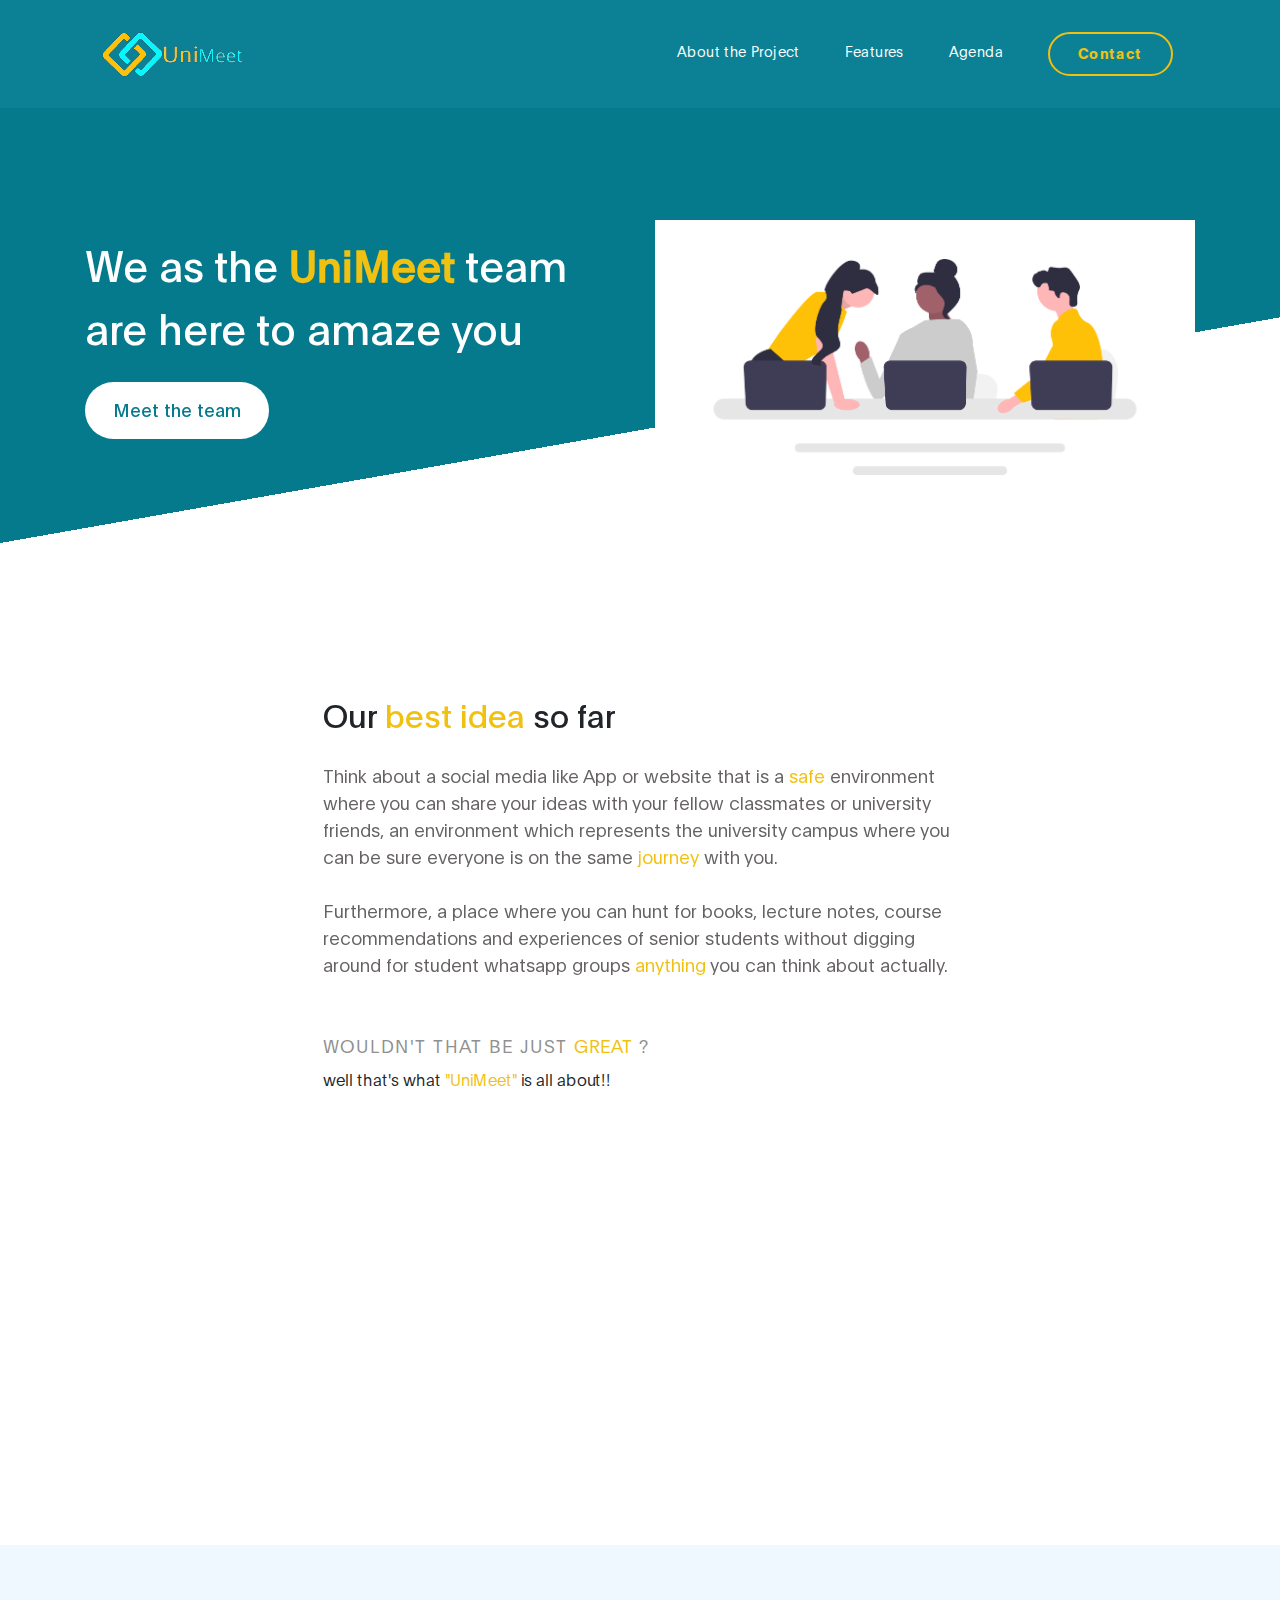
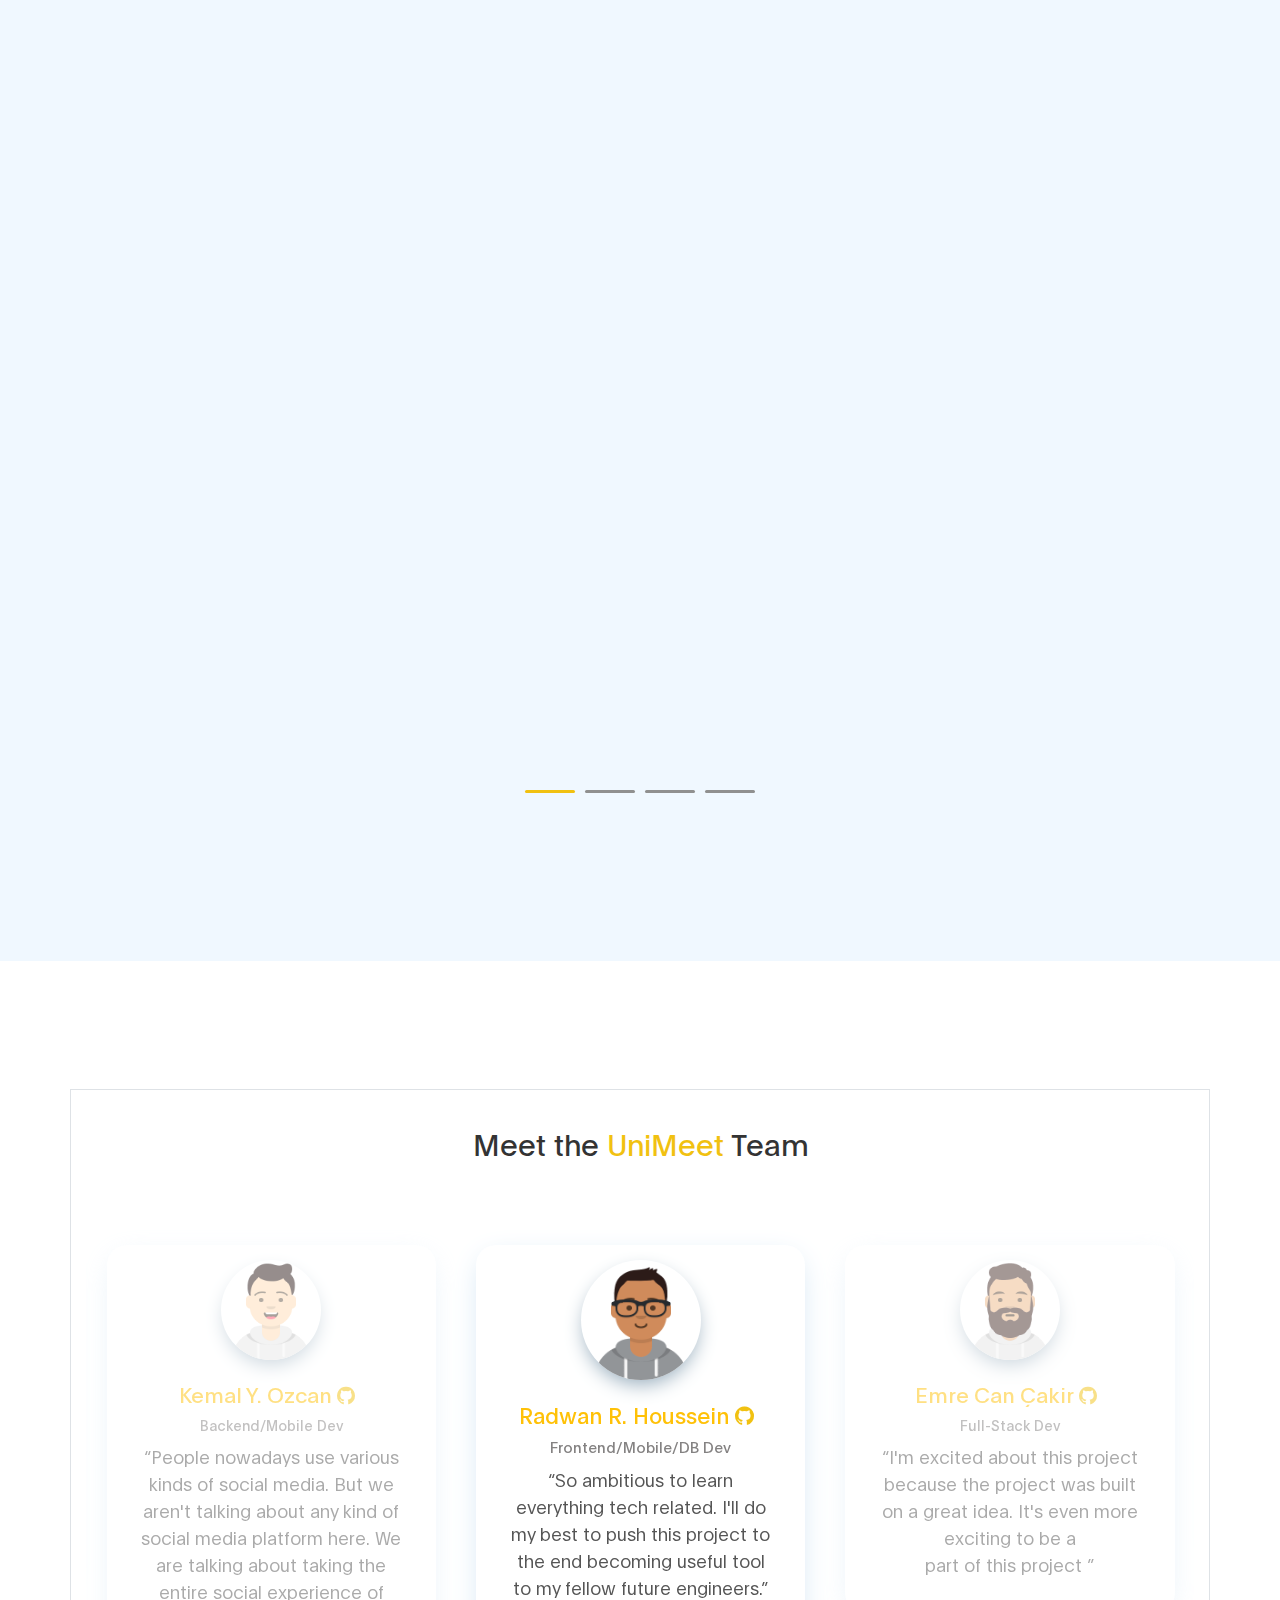
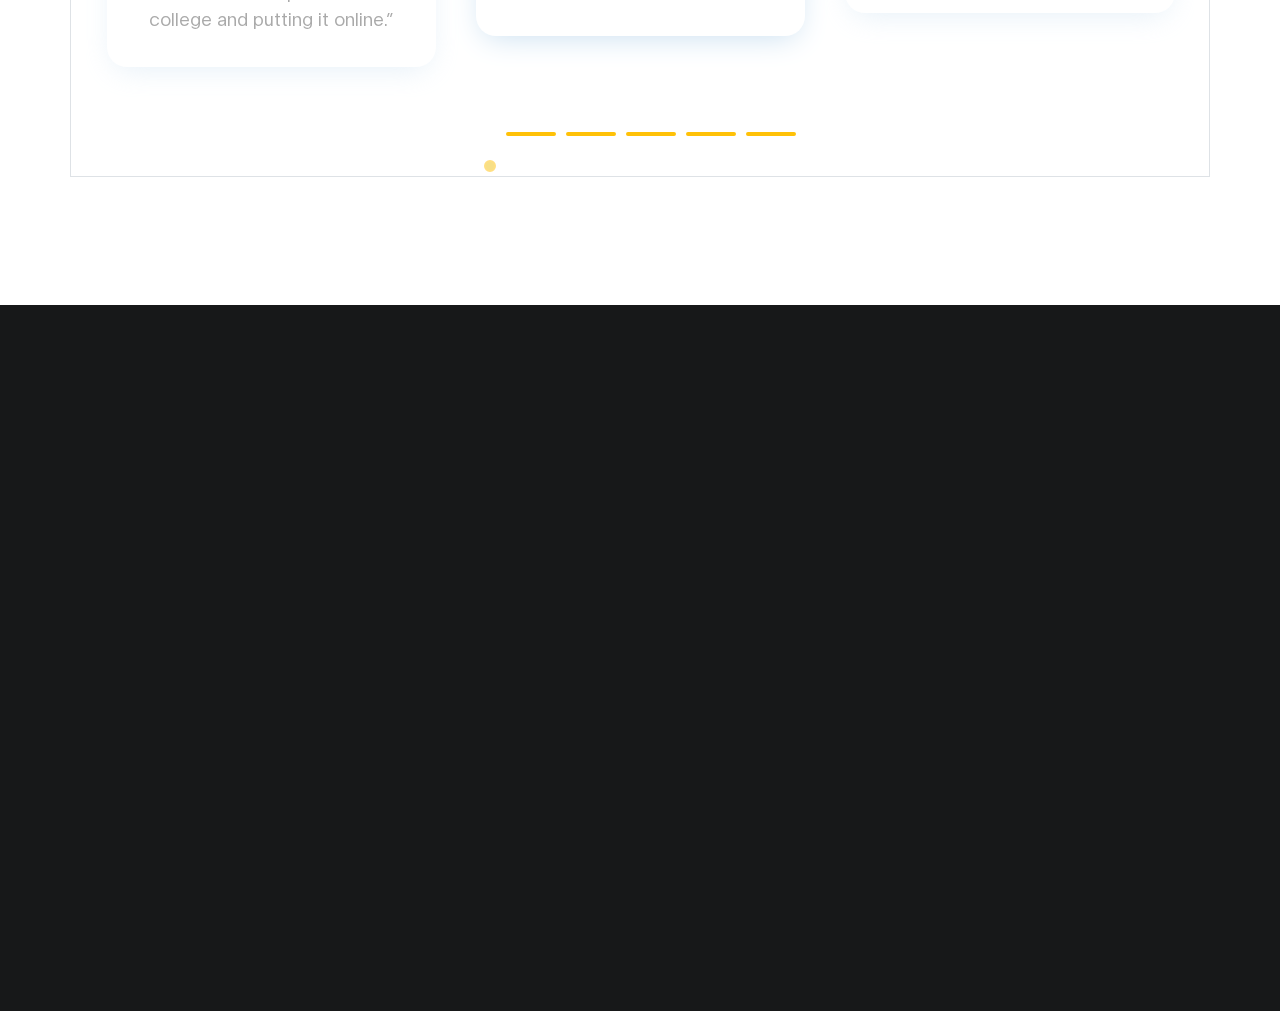
<file: index.html>
<!DOCTYPE html>
<html lang="en">

<head>

    <title>Project Page</title>
    <meta charset="UTF-8">
    <meta http-equiv="X-UA-Compatible" content="IE=Edge">
    <meta name="description" content="">
    <meta name="keywords" content="">
    <meta name="author" content="">
    <meta name="viewport" content="width=device-width, initial-scale=1, maximum-scale=1">

    <link rel="stylesheet" href="css/bootstrap.min.css">
    <link rel="stylesheet" href="css/font-awesome.min.css">
    <link rel="stylesheet" href="css/aos.css">
    <link rel="stylesheet" href="css/owl.carousel.min.css">
    <link rel="stylesheet" href="css/owl.theme.default.min.css">

    <!-- MAIN CSS -->
    <link rel="stylesheet" href="css/UniMeet.css">

</head>

<body>

    <!-- MENU BAR -->
    <nav class="navbar navbar-expand-lg">
        <div class="container">
            <a class="navbar-brand" href="index.html">
                <a class="navbar-brand" href="#">
                    <img src="images/UMLogo2.png" class="d-inline-block align-top" alt="">
                </a>
            </a>

            <button class="navbar-toggler" type="button" data-toggle="collapse" data-target="#navbarNav" aria-controls="navbarNav" aria-expanded="false" aria-label="Toggle navigation">
                <span class="navbar-toggler-icon"></span>
            </button>

            <div class="collapse navbar-collapse" id="navbarNav">
                <ul class="navbar-nav ml-auto">
                    <li class="nav-item">
                        <a href="#about" class="nav-link smoothScroll">About the Project</a>
                    </li>
                    <li class="nav-item">
                        <a href="#project" class="nav-link smoothScroll">Features</a>
                    </li>
                    <li class="nav-item">
                        <a href="blog.html" class="nav-link">Agenda</a>
                    </li>
                    <li class="nav-item">
                        <a href="contact.html" class="nav-link contact">Contact</a>
                    </li>
                </ul>
            </div>
        </div>
    </nav>


    <!-- HERO -->
    <section class="hero hero-bg d-flex justify-content-center align-items-center">
        <div class="container">
            <div class="row">

                <div class="col-lg-6 col-md-10 col-12 d-flex flex-column justify-content-center align-items-center">
                    <div class="hero-text">

                        <h1 class="text-white" data-aos="fade-up">
                            We as the <strong>UniMeet</strong> team are here to amaze you
                        </h1>

                        <a href="#team" class="custom-btn btn-bg btn mt-3" data-aos="fade-up" data-aos-delay="100">Meet the team</a>


                    </div>
                </div>

                <div class="col-lg-6 col-12">
                    <div class="hero-image" data-aos="fade-up" data-aos-delay="300">

                        <img src="images/Engineering_team_a7n2.png" class="img-fluid" alt="working girl">
                    </div>
                </div>

            </div>
        </div>
    </section>


    <!-- ABOUT -->
    <section class="about section-padding pb-0" id="about">
        <div class="container">
            <div class="row">

                <div class="col-lg-7 mx-auto col-md-10 col-12">
                    <div class="about-info">

                        <h2 class="mb-4" data-aos="fade-up">Our <strong>best idea</strong> so far </h2>

                        <p class="mb-0" data-aos="fade-up">
                            Think about a social media like App or website that is a <strong>safe</strong> environment where you can share your ideas with your fellow classmates or university friends, an environment which represents the university campus
                            where you can be sure everyone is on the same <strong>journey</strong> with you. <br> <br> Furthermore, a place where you can hunt for books, lecture notes, course recommendations and experiences of senior students without
                            digging around for student whatsapp groups <strong>anything</strong> you can think about actually.
                            <br> <br> <br>
                            <h4>Wouldn't that be just <strong>great</strong> ?</h4>
                            well that's what <strong>"UniMeet"</strong> is all about!!

                        </p>
                    </div>

                    <div class="about-image" data-aos="fade-up" data-aos-delay="200">

                        <img src="images/mobile.png" class="img-fluid" alt="office">
                    </div>
                </div>

            </div>
        </div>
    </section>


    <!-- PROJECT -->
    <section class="project section-padding" id="project">
        <div class="container-fluid">
            <div class="row">

                <div class="col-lg-12 col-12">

                    <h2 class="mb-5 text-center" data-aos="fade-up">
                        Take a look through
                        <strong>UniMeet</strong>'s different planned features
                    </h2>

                    <div class="owl-carousel owl-theme" id="project-slide">
                        <div class="item project-wrapper" data-aos="fade-up" data-aos-delay="100">
                            <img src="images/project/chat.png" class="img-fluid" alt="project image">

                            <div class="project-info">
                                <h3>
                                    <span>Chat</span>
                                </h3>
                            </div>
                        </div>

                        <div class="item project-wrapper" data-aos="fade-up">
                            <img src="images/project/Publish_post_re_wmql.png" class="img-fluid" alt="project image">

                            <div class="project-info">
                                <h3>
                                    <span>Post</span>
                                </h3>
                            </div>
                        </div>

                        <div class="item project-wrapper" data-aos="fade-up">
                            <img src="images/project/Conversation_re_c26v.png" class="img-fluid" alt="project image">

                            <div class="project-info">
                                <h3> <span>Meet up with a new person each week</span>
                                </h3>
                            </div>
                        </div>

                        <div class="item project-wrapper" data-aos="fade-up">
                            <img src="images/project/Group_chat_re_frmo.png" class="img-fluid" alt="project image">

                            <div class="project-info">
                                <h3>
                                    <span>Join group chats</span>
                                </h3>
                            </div>
                        </div>
                    </div>
                </div>

            </div>
        </div>
    </section>


    <!-- TEAM -->
    <section class="testimonial section-padding" id="team">
        <div class="container border ">
            <div class="gtco-testimonials">
                <h2>Meet the <strong>UniMeet</strong> Team</h2>
                <div class="owl-carousel owl-carousel1 owl-theme">

                    <div>
                        <div class="card text-center"><img class="card-img-top" src="images/team/RadwanTr.png" alt="">
                            <div class="card-body">
                                <h5>Radwan R. Houssein
                                    <a href="https://github.com/RadwanH">
                                        <i class="fa fa-github mr-2 footer-icon"></i>
                                    </a> <br />
                                    <span> Frontend/Mobile/DB Dev </span>
                                </h5>
                                <p class="card-text">
                                    “So ambitious to learn everything tech related. I'll do my best to push this project to the end becoming useful tool to my fellow future engineers.”
                                </p>
                                <!-- <i class="fa fa-github  footer-icon social-icon "></i> -->
                            </div>
                        </div>
                    </div>

                    <div>
                        <div class="card text-center"><img class="card-img-top" src="images/team/emre.png" alt="">
                            <div class="card-body">
                                <h5>Emre Can Çakir
                                    <a href="https://github.com/EmreCanCakir">
                                        <i class="fa fa-github mr-2 footer-icon"></i>
                                    </a> <br />
                                    <span> Full-Stack Dev </span>
                                </h5>
                                <p class="card-text">“I'm excited about this project because the project was built on a great idea. It's even more exciting to be a part of this project ” </p>
                            </div>
                        </div>
                    </div>

                    <div>
                        <div class="card text-center"><img class="card-img-top" src="images/team/ismail.png" alt="">
                            <div class="card-body">
                                <h5>İsmail Bölükbaşı
                                    <a href="https://github.com/Ismailbolukbasi">
                                        <i class="fa fa-github mr-2 footer-icon"></i>
                                    </a><br />
                                    <span> Backend Dev </span>
                                </h5>
                                <p class="card-text">“ As engineers of the future, we will do our best to make this project. ” </p>
                            </div>
                        </div>
                    </div>

                    <div>
                        <div class="card text-center"><img class="card-img-top" src="images/team/ayten.png" alt="">
                            <div class="card-body">
                                <h5>Ayten Ertaş
                                    <a href="https://github.com/Ertaayten">
                                        <i class="fa fa-github mr-2 footer-icon"></i>
                                    </a> <br/>
                                    <span> Frontend Dev </span>
                                </h5>
                                <p class="card-text">“ We will make this project together as a team, hoping to achieve the goal to make a platform where students at the university can communicate among themselves. I assure you will enjoy using it "hopefully"” </p>
                            </div>
                        </div>
                    </div>

                    <div>
                        <div class="card text-center"><img class="card-img-top" src="images/team/kadir.jpg" alt="">
                            <div class="card-body">
                                <h5>Kadir Koç
                                    <a href="https://github.com/kadiirkkoc">
                                        <i class="fa fa-github mr-2 footer-icon"></i>
                                    </a><br />
                                    <span> Backend Dev </span>
                                </h5>
                                <p class="card-text">“I'm glad to make this project together with this awesome team, Hopefully you will enjoy using this piece of software .” </p>
                            </div>
                        </div>
                    </div>

                    <div>
                        <div class="card text-center"><img class="card-img-top" src="images/team/kemal.png" alt="">
                            <div class="card-body">
                                <h5>Kemal Y. Ozcan
                                    <a href="https://github.com/kemalyz">
                                        <i class="fa fa-github mr-2 footer-icon"></i>
                                    </a><br />
                                    <span> Backend/Mobile Dev </span>
                                </h5>
                                <p class="card-text">“People nowadays use various kinds of social media. But we aren't talking about any kind of social media platform here. We are talking about taking the entire social experience of college and putting it online.” </p>
                            </div>
                        </div>
                    </div>

                </div>
            </div>
        </div>
    </section>


    <footer class="site-footer">
        <div class="container">
            <div class="row">

                <div class="col-lg-5 mx-lg-auto col-md-8 col-10">
                    <h1 class="text-white" data-aos="fade-up" data-aos-delay="100">
                        We are making our way to the <strong>Top</strong>
                    </h1>
                </div>

                <div class="col-lg-3 col-md-6 col-12" data-aos="fade-up" data-aos-delay="200">
                    <h4 class="my-4">Contact Info</h4>
                    <p>
                        <a href="https://github.com/RadwanH">
                            <i class="fa fa-github mr-2 footer-icon"></i> RadwanH
                        </a>
                    </p>
                    <p>
                        <a href="https://github.com/Ertaayten">
                            <i class="fa fa-github mr-2 footer-icon"></i> Ertaayten
                        </a>
                    </p>
                    <p>
                        <a href="https://github.com/Ismailbolukbasi">
                            <i class="fa fa-github mr-2 footer-icon"></i> Ismailbolukbasi
                        </a>
                    </p>
                    <p>
                        <a href="https://github.com/EmreCanCakir">
                            <i class="fa fa-github mr-2 footer-icon"></i> EmreCanCakir
                        </a>
                    </p>
                    <p>
                        <a href="https://github.com/kadiirkkoc">
                            <i class="fa fa-github mr-2 footer-icon"></i> kadiirkkoc
                        </a>
                    </p>
                    <p>
                        <a href="https://github.com/kemalyz">
                            <i class="fa fa-github mr-2 footer-icon"></i> kemalyz
                        </a>
                    </p>
                </div>

                <div class="col-lg-3 col-md-6 col-12" data-aos="fade-up" data-aos-delay="300">
                    <h4 class="my-4">Our Base</h4>

                    <p class="mb-1">
                        <i class="fa fa-home mr-2 footer-icon"></i> Eskisehir Technical University
                    </p>
                </div>

                <div class="col-lg-4 mx-lg-auto text-center col-md-8 col-12" data-aos="fade-up" data-aos-delay="400">
                    <p class="copyright-text">Copyright &copy; 2022 UniMeet Team
                        <br>by
                        <a href="https://github.com/RadwanH">
                            <i class="fa fa-github mr-2 footer-icon"></i>RadwanH
                        </a> with love <br>
                    </p>
                </div>

                <div class="col-lg-4 mx-lg-auto col-md-6 col-12" data-aos="fade-up" data-aos-delay="500">

                    <ul class="footer-link">
                        <li><a href="#">Work with us</a></li>
                    </ul>
                </div>

                <div class="col-lg-3 mx-lg-auto col-md-6 col-12" data-aos="fade-up" data-aos-delay="600">
                    <ul class="social-icon">
                        <li>
                            <a href="#" class="fa fa-instagram"></a>
                        </li>
                        <li>
                            <a href="#" class="fa fa-twitter"></a>
                        </li>
                    </ul>
                </div>

            </div>
        </div>
    </footer>


    <!-- SCRIPTS -->
    <script src="js/jquery.min.js"></script>
    <script src="js/bootstrap.min.js"></script>
    <script src="js/aos.js"></script>
    <script src="js/owl.carousel.min.js"></script>
    <script src="js/smoothscroll.js"></script>
    <script src="js/custom.js"></script>

</body>

</html>
</file>
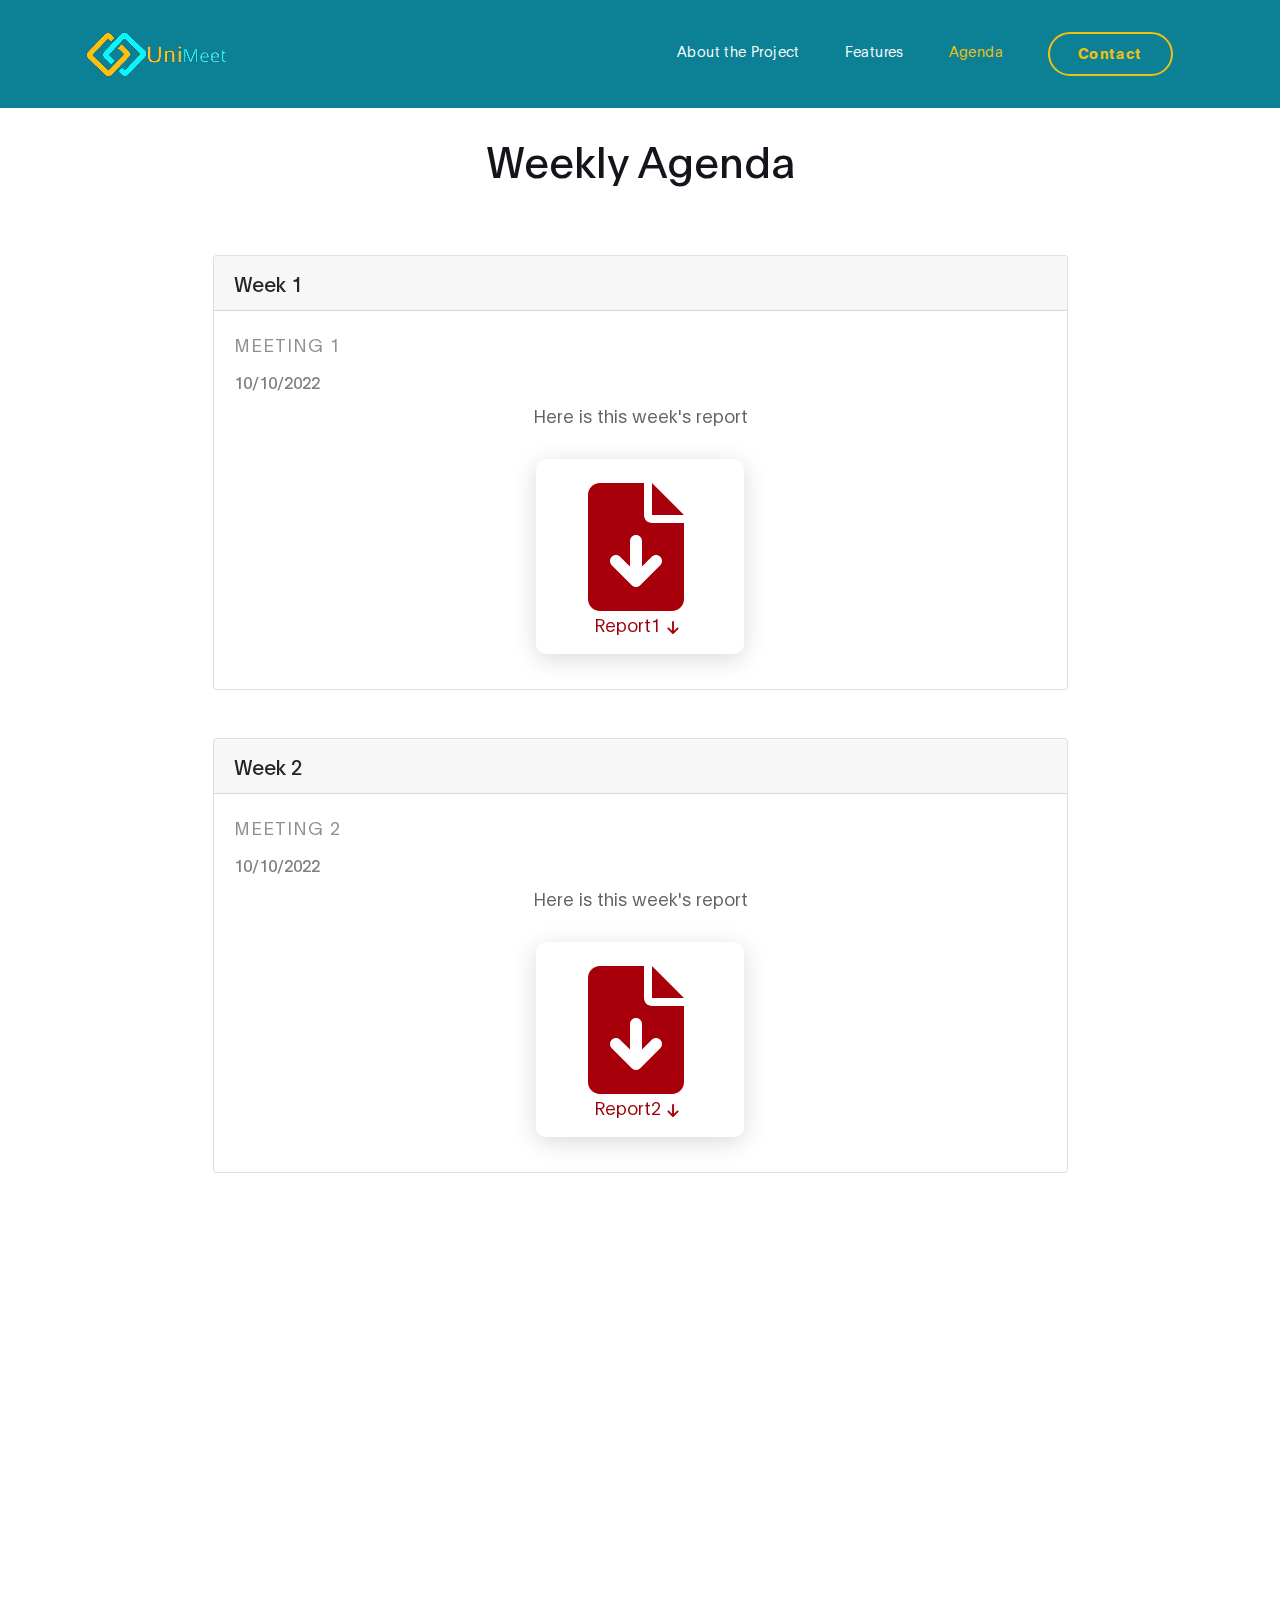
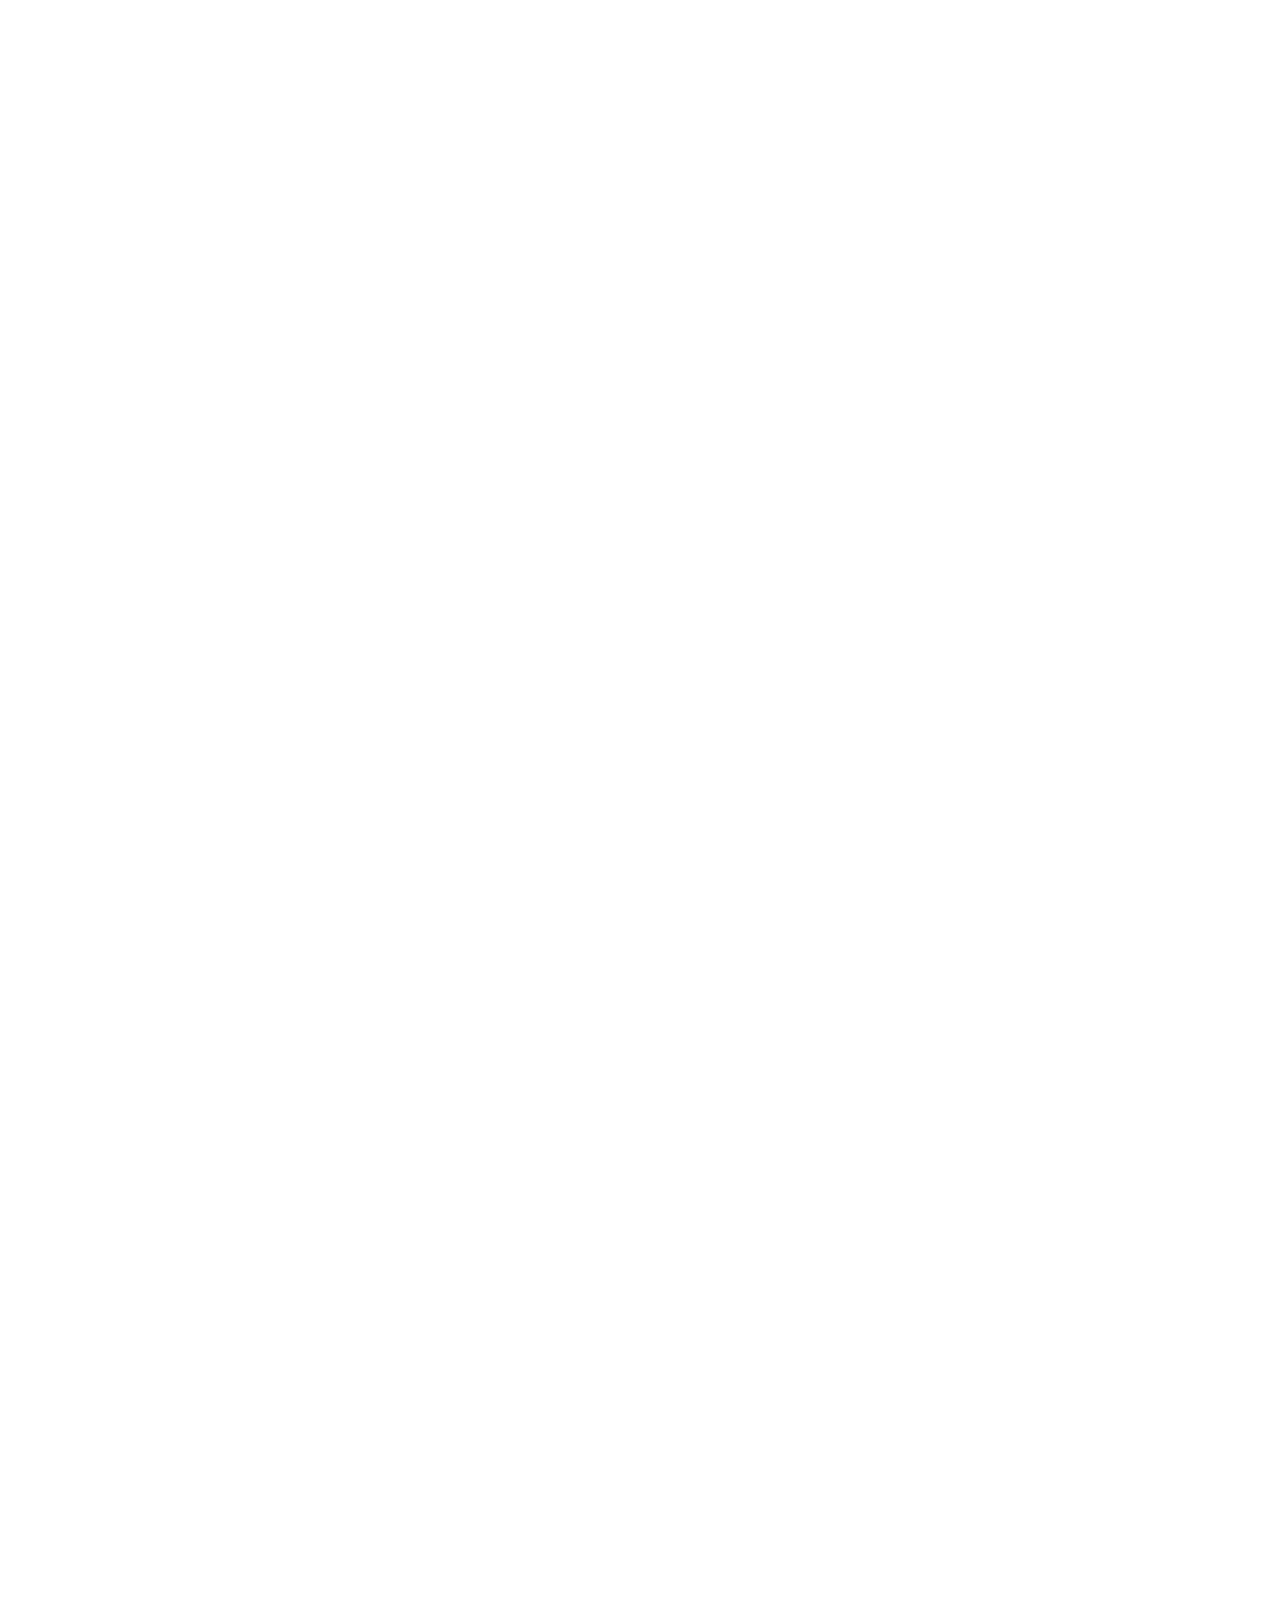
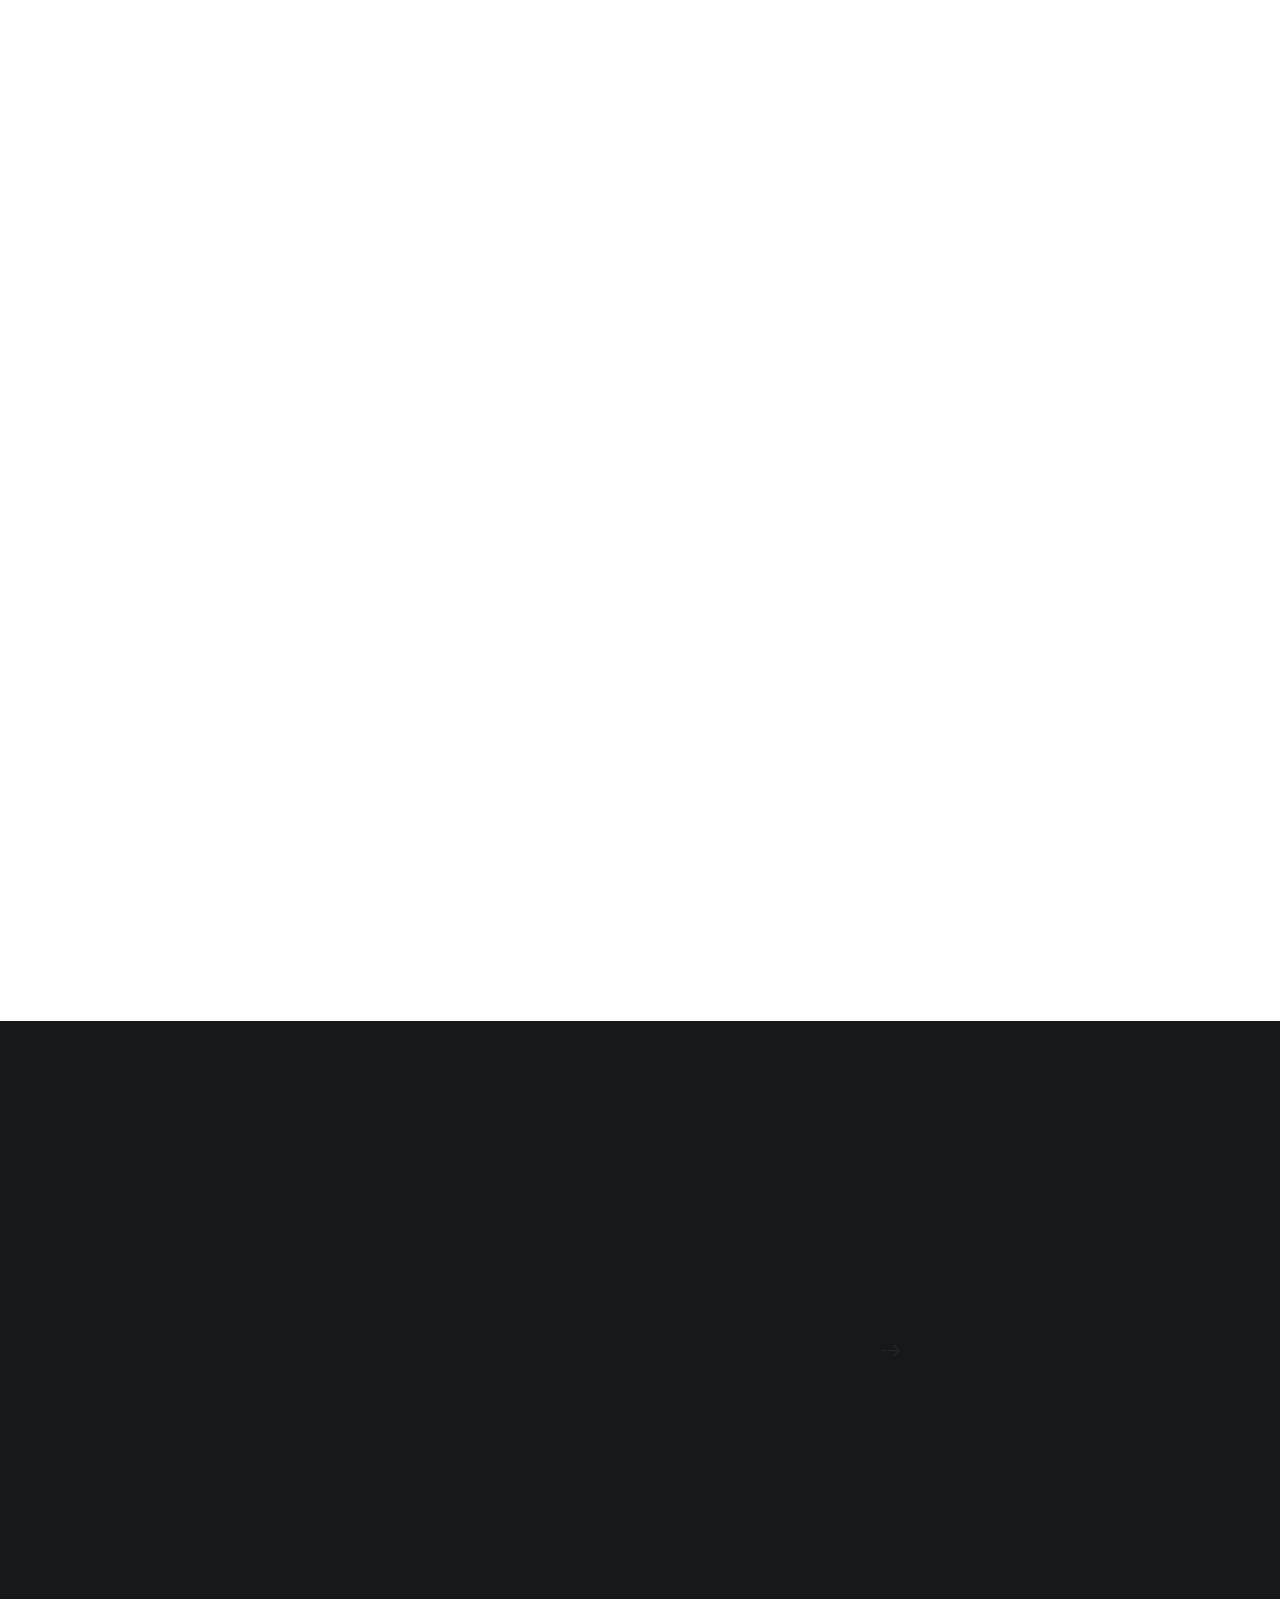
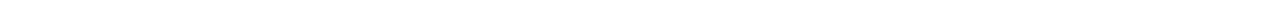
<file: blog.html>
<!DOCTYPE html>
<html lang="en">

<head>

    <title>Agenda</title>

    <meta charset="UTF-8">
    <meta http-equiv="X-UA-Compatible" content="IE=Edge">
    <meta name="description" content="">
    <meta name="keywords" content="">
    <meta name="author" content="">
    <meta name="viewport" content="width=device-width, initial-scale=1, maximum-scale=1">

    <link rel="stylesheet" href="css/bootstrap.min.css">
    <link rel="stylesheet" href="css/font-awesome.min.css">
    <link rel="stylesheet" href="css/aos.css">
    <link rel="stylesheet" href="css/owl.carousel.min.css">
    <link rel="stylesheet" href="css/owl.theme.default.min.css">

    <!-- MAIN CSS -->
    <link rel="stylesheet" href="css/UniMeet.css">

</head>

<body>

    <!-- MENU BAR -->
    <nav class="navbar navbar-expand-lg position-absolute">
        <div class="container">
            <a class="navbar-brand" href="index.html">
                <img src="images/UMLogo2.png" class="d-inline-block align-top" alt="">
            </a>

            <button class="navbar-toggler" type="button" data-toggle="collapse" data-target="#navbarNav" aria-controls="navbarNav" aria-expanded="false" aria-label="Toggle navigation">
                <span class="navbar-toggler-icon"></span>
            </button>

            <div class="collapse navbar-collapse" id="navbarNav">
                <ul class="navbar-nav ml-auto">
                    <li class="nav-item">
                        <a href="index.html#about" class="nav-link">About the Project</a>
                    </li>
                    <li class="nav-item">
                        <a href="index.html#project" class="nav-link">Features</a>
                    </li>
                    <li class="nav-item">
                        <a href="blog.html" class="nav-link active">Agenda</a>
                    </li>
                    <li class="nav-item">
                        <a href="contact.html" class="nav-link contact">Contact</a>
                    </li>
                </ul>
            </div>
        </div>
    </nav>


    <!-- BLOG -->
    <section class="blog section-padding ">
        <div class="container ">
            <div class="row justify-content-center  ">

                <div class="col-lg-12 col-12 mb-3 text-center">
                    <h1 class="mb-4" data-aos="fade-up">Weekly Agenda</h1>
                </div>

                <!-- <div class="card m-2 my-4 " data-aos="fade-up">
                    <h5 class="card-header">Week 1</h5>
                    <div class="card-body">
                        <h4 class="card-title">Meeting 1 </h4>
                        <h6 style="color: grey;">10/10/2022</h6>

                        <p class="card-text">
                            -------------------the following points were discussed-------------------
                        </p>

                        <div class="d-flex  flex-wrap row justify-content-between ">
                            <ul class="list-group col-12">
                                <li class="list-group-item">Cras justo odio</li>
                                <li class="list-group-item">Dapibus ac facilisis in</li>
                                <li class="list-group-item">Morbi leo risus</li>
                                <li class="list-group-item">Porta ac consectetur ac</li>
                                <li class="list-group-item">Vestibulum at eros</li>
                            </ul>


                        </div>
                    </div>
                </div> -->

                <div class=" w-75    card m-2 my-4  " data-aos="fade-up">
                    <h5 class="card-header">Week 1</h5>
                    <div class="card-body d-flex flex-column">
                        <h4 class="card-title">Meeting 1 </h4>
                        <h6 style="color: grey;">10/10/2022</h6>

                        <p class="card-text align-self-center">
                            Here is this week's report
                        </p>
                        <div class="doc-card align-self-center  ">
                            <div class="icon"> <img src="images/icons/file-arrow-down-solid.svg" alt="doc"> </div>
                            <div class="info">
                                <p> <a href="Document/SE_BIM423_Report1.pdf" class="doc-link" download>Report1<img class="down-icon" src="images/icons/arrow-down-solid.svg" alt="download icon" width="12" height="15" > </a></p>
                            </div>
                        </div>



                    </div>
                </div>

                <div class=" w-75   card m-2 my-4 " data-aos="fade-up">
                    <h5 class="card-header">Week 2</h5>
                    <div class="card-body d-flex flex-column">
                        <h4 class="card-title">Meeting 2 </h4>
                        <h6 style="color: grey;">10/10/2022</h6>

                        <p class="card-text align-self-center">
                            Here is this week's report
                        </p>
                        <div class="doc-card align-self-center  ">
                            <div class="icon"> <img src="images/icons/file-arrow-down-solid.svg" alt="doc"> </div>
                            <div class="info">
                                <p> <a href="Document/SE_BIM423_Repor2.pdf" class="doc-link" download>Report2<img class="down-icon" src="images/icons/arrow-down-solid.svg" alt="download icon" width="12" height="15" > </a></p>
                            </div>
                        </div>



                    </div>
                </div>

                <div class=" w-75   card m-2 my-4 " data-aos="fade-up">
                    <h5 class="card-header">Week 3</h5>
                    <div class="card-body d-flex flex-column">
                        <h4 class="card-title">Meeting 3 </h4>
                        <h6 style="color: grey;">10/10/2022</h6>

                        <p class="card-text align-self-center">
                            Here is this week's report
                        </p>
                        <div class="doc-card align-self-center  ">
                            <div class="icon"> <img src="images/icons/file-arrow-down-solid.svg" alt="doc"> </div>
                            <div class="info">
                                <p> <a href="Document/SE_BIM423_Repor3.pdf" class="doc-link" download>Report3<img class="down-icon" src="images/icons/arrow-down-solid.svg" alt="download icon" width="12" height="15" > </a></p>
                            </div>
                        </div>



                    </div>
                </div>

                <div class=" w-75   card m-2 my-4 " data-aos="fade-up">
                    <h5 class="card-header">Week 6</h5>
                    <div class="card-body d-flex flex-column">
                        <h4 class="card-title">Meeting 4</h4>
                        <h6 style="color: grey;">10/10/2022</h6>

                        <p class="card-text align-self-center">
                            Here is this week's report
                        </p>
                        <div class="doc-card align-self-center  ">
                            <div class="icon"> <img src="images/icons/file-arrow-down-solid.svg" alt="doc"> </div>
                            <div class="info">
                                <p> <a href="Document/SE_BIM423_Report6_7_8.pdf" class="doc-link" download>Report678<img class="down-icon" src="images/icons/arrow-down-solid.svg" alt="download icon" width="12" height="15" > </a></p>
                            </div>
                        </div>



                    </div>
                </div>

                <div class=" w-75   card m-2 my-4 " data-aos="fade-up">
                    <h5 class="card-header">Week 9</h5>
                    <div class="card-body d-flex flex-column">
                        <h4 class="card-title">Meeting 5 </h4>
                        <h6 style="color: grey;">10/10/2022</h6>

                        <p class="card-text align-self-center">
                            Here is this week's report
                        </p>
                        <div class="doc-card align-self-center  ">
                            <div class="icon"> <img src="images/icons/file-arrow-down-solid.svg" alt="doc"> </div>
                            <div class="info">
                                <p> <a href="Document/SE_BIM423_Week9.pdf" class="doc-link" download>Report9<img class="down-icon" src="images/icons/arrow-down-solid.svg" alt="download icon" width="12" height="15" > </a></p>
                            </div>
                        </div>



                    </div>
                </div>

                <div class=" w-75   card m-2 my-4 " data-aos="fade-up">
                    <h5 class="card-header">Week 10</h5>
                    <div class="card-body d-flex flex-column">
                        <h4 class="card-title">Meeting 6 </h4>
                        <h6 style="color: grey;">10/10/2022</h6>

                        <p class="card-text align-self-center">
                            Here is this week's report
                        </p>
                        <div class="doc-card align-self-center  ">
                            <div class="icon"> <img src="images/icons/file-arrow-down-solid.svg" alt="doc"> </div>
                            <div class="info">
                                <p> <a href="Document/SE_BIM423_Week10.pdf" class="doc-link" download>Report10<img class="down-icon" src="images/icons/arrow-down-solid.svg" alt="download icon" width="12" height="15" > </a></p>
                            </div>
                        </div>



                    </div>
                </div>

                <div class=" w-75   card m-2 my-4 " data-aos="fade-up">
                    <h5 class="card-header">Week 11</h5>
                    <div class="card-body d-flex flex-column">
                        <h4 class="card-title">Meeting 7 </h4>
                        <h6 style="color: grey;">10/10/2022</h6>

                        <p class="card-text align-self-center">
                            Here is this week's report
                        </p>
                        <div class="doc-card align-self-center  ">
                            <div class="icon"> <img src="images/icons/file-arrow-down-solid.svg" alt="doc"> </div>
                            <div class="info">
                                <p> <a href="Document/SE_BIM423_Week11.pdf" class="doc-link" download>Report11<img class="down-icon" src="images/icons/arrow-down-solid.svg" alt="download icon" width="12" height="15" > </a></p>
                            </div>
                        </div>



                    </div>
                </div>

                <div class=" w-75   card m-2 my-4 " data-aos="fade-up">
                    <h5 class="card-header">Week 12</h5>
                    <div class="card-body d-flex flex-column">
                        <h4 class="card-title">Meeting 8 </h4>
                        <h6 style="color: grey;">10/10/2022</h6>

                        <p class="card-text align-self-center">
                            Here is this week's report
                        </p>
                        <div class="doc-card align-self-center  ">
                            <div class="icon"> <img src="images/icons/file-arrow-down-solid.svg" alt="doc"> </div>
                            <div class="info">
                                <p> <a href="Document/Dersten_Cekilme_Dilekcesi.doc" class="doc-link" download>Report12<img class="down-icon" src="images/icons/arrow-down-solid.svg" alt="download icon" width="12" height="15" > </a></p>
                            </div>
                        </div>



                    </div>
                </div>


            </div>
        </div>
    </section>


    <footer class="site-footer">
        <div class="container">
            <div class="row">

                <div class="col-lg-5 mx-lg-auto col-md-8 col-10">
                    <h1 class="text-white" data-aos="fade-up" data-aos-delay="100">
                        We are making our way to the <strong>Top</strong>
                    </h1>
                </div>

                <div class="col-lg-3 col-md-6 col-12" data-aos="fade-up" data-aos-delay="200">
                    <h4 class="my-4">Contact Info</h4>
                    <p>
                        <a href="mailto:radwanbek@yandex.com">
                            <i class="fa fa-envelope mr-2 footer-icon"></i> radwanbek@yandex.com
                        </a>
                    </p>
                    <p>
                        <a href="mailto:example@company.com">
                            <i class="fa fa-envelope mr-2 footer-icon"></i> example@company.com
                        </a>
                    </p>
                    <p>
                        <a href="mailto:example@company.com">
                            <i class="fa fa-envelope mr-2 footer-icon"></i> example@company.com
                        </a>
                    </p>
                </div>

                <div class="col-lg-3 col-md-6 col-12" data-aos="fade-up" data-aos-delay="300">
                    <h4 class="my-4">Our Base</h4>

                    <p class="mb-1">
                        <i class="fa fa-home mr-2 footer-icon"></i> Eskisehir Technical University
                    </p>
                </div>

                <div class="col-lg-4 mx-lg-auto text-center col-md-8 col-12" data-aos="fade-up" data-aos-delay="400">
                    <p class="copyright-text">Copyright &copy; 2022 UniMeet Team
                        <br>by
                        <a href="https://github.com/RadwanH">
                            <i class="fa fa-github mr-2 footer-icon"></i>RadwanH
                        </a> with love <br>
                    </p>
                </div>

                <div class="col-lg-4 mx-lg-auto col-md-6 col-12" data-aos="fade-up" data-aos-delay="500">

                    <ul class="footer-link">
                        <li><a href="#">Work with us</a></li>
                    </ul>
                </div> -->

                <div class="col-lg-3 mx-lg-auto col-md-6 col-12" data-aos="fade-up" data-aos-delay="600">
                    <ul class="social-icon">
                        <li>
                            <a href="#" class="fa fa-instagram"></a>
                        </li>
                        <li>
                            <a href="#" class="fa fa-twitter"></a>
                        </li>
                    </ul>
                </div>

            </div>
        </div>
    </footer>


    <!-- SCRIPTS -->
    <script src="js/jquery.min.js"></script>
    <script src="js/bootstrap.min.js"></script>
    <script src="js/aos.js"></script>
    <script src="js/owl.carousel.min.js"></script>
    <script src="js/custom.js"></script>

</body>

</html>
</file>
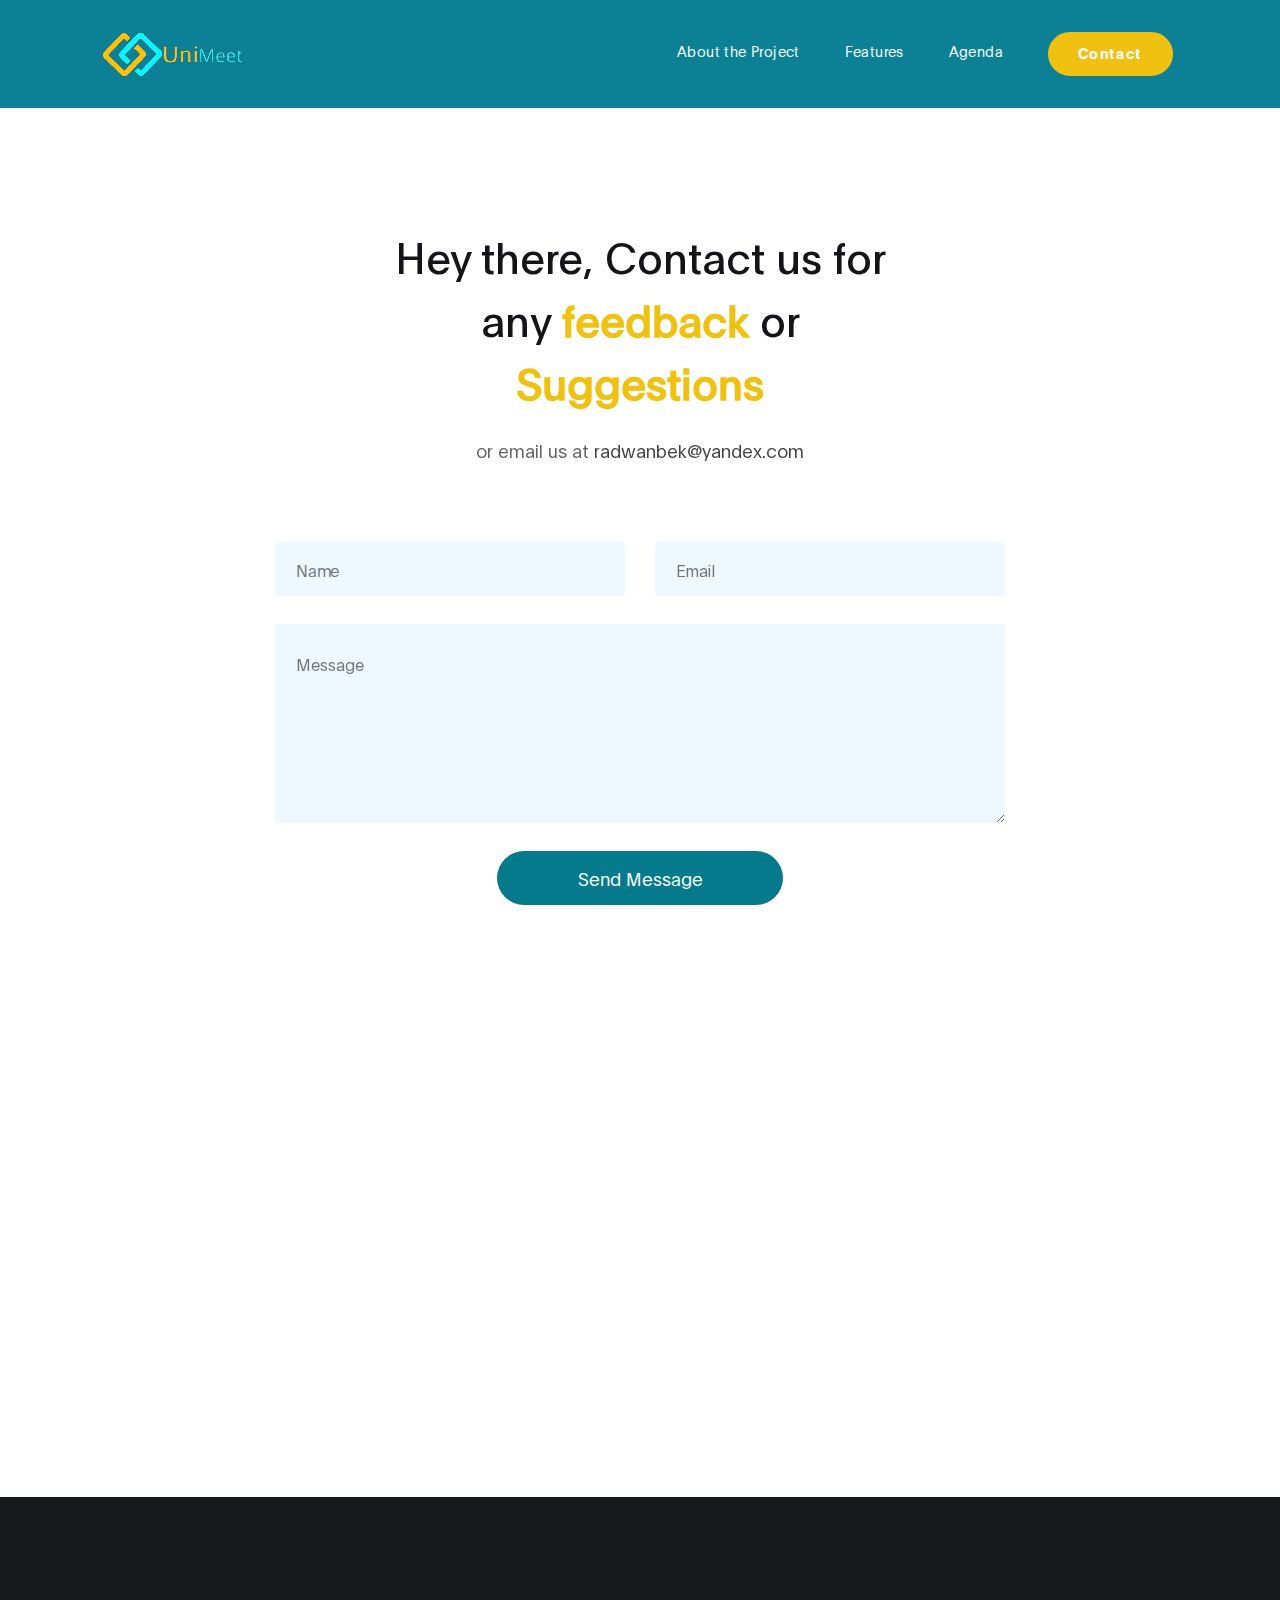
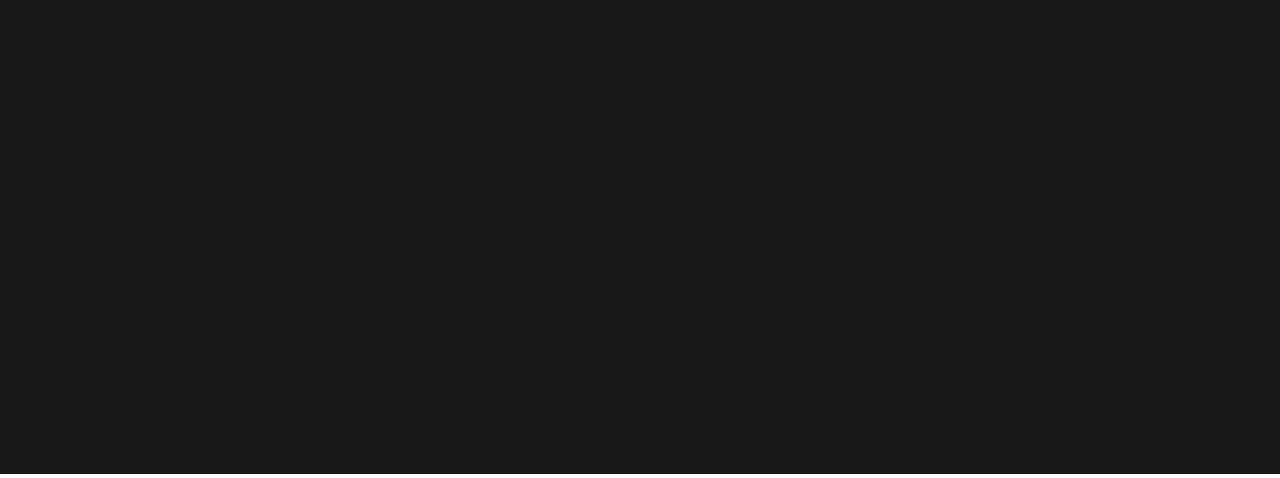
<file: contact.html>
<!DOCTYPE html>
<html lang="en">

<head>

    <title>Contact</title>

    <meta charset="UTF-8">
    <meta http-equiv="X-UA-Compatible" content="IE=Edge">
    <meta name="description" content="">
    <meta name="keywords" content="">
    <meta name="author" content="">
    <meta name="viewport" content="width=device-width, initial-scale=1, maximum-scale=1">

    <link rel="stylesheet" href="css/bootstrap.min.css">
    <link rel="stylesheet" href="css/font-awesome.min.css">
    <link rel="stylesheet" href="css/aos.css">
    <link rel="stylesheet" href="css/owl.carousel.min.css">
    <link rel="stylesheet" href="css/owl.theme.default.min.css">

    <!-- MAIN CSS -->
    <link rel="stylesheet" href="css/UniMeet.css">

</head>

<body>

    <!-- MENU BAR -->
    <nav class="navbar navbar-expand-lg position-absolute">
        <div class="container">
            <a class="navbar-brand" href="index.html">
                <a class="navbar-brand" href="index.html">
                    <img src="images/UMLogo2.png" class="d-inline-block align-top" alt="">
                </a>
            </a>

            <button class="navbar-toggler" type="button" data-toggle="collapse" data-target="#navbarNav" aria-controls="navbarNav" aria-expanded="false" aria-label="Toggle navigation">
                <span class="navbar-toggler-icon"></span>
            </button>

            <div class="collapse navbar-collapse" id="navbarNav">
                <ul class="navbar-nav ml-auto">
                    <li class="nav-item">
                        <a href="index.html#about" class="nav-link">About the Project</a>
                    </li>
                    <li class="nav-item">
                        <a href="index.html#project" class="nav-link">Features</a>
                    </li>
                    <li class="nav-item">
                        <a href="blog.html" class="nav-link">Agenda</a>
                    </li>
                    <li class="nav-item">
                        <a href="contact.html" class="nav-link active contact">Contact</a>
                    </li>
                </ul>
            </div>
        </div>
    </nav>


    <!-- CONTACT -->
    <section class="contact section-padding">
        <div class="container">
            <div class="row">

                <div class="col-lg-6 mx-auto col-md-7 col-12 py-5 mt-5 text-center" data-aos="fade-up">

                    <h1 class="mb-4">
                        Hey there, Contact us for any <strong>feedback</strong> or <strong>Suggestions</strong>
                    </h1>

                    <p>or email us at <a href="mailto:radwanbek@yandex.com">radwanbek@yandex.com</a></p>
                </div>

                <div class="col-lg-8 mx-auto col-md-10 col-12">

                    <form action="#" method="post" class="contact-form" data-aos="fade-up" data-aos-delay="300" role="form">
                        <div class="row">
                            <div class="col-lg-6 col-12">
                                <input type="text" class="form-control" name="name" placeholder="Name">
                            </div>

                            <div class="col-lg-6 col-12">
                                <input type="email" class="form-control" name="email" placeholder="Email">
                            </div>

                            <div class="col-lg-12 col-12">
                                <textarea class="form-control" rows="6" name="message" placeholder="Message"></textarea>
                            </div>

                            <div class="col-lg-5 mx-auto col-7">
                                <button type="submit" class="form-control" id="submit-button" name="submit">Send Message</button>
                            </div>
                        </div>

                    </form>
                </div>

            </div>
        </div>
    </section>
    <div class="google-map" data-aos="zoom-in">
        <iframe src="https://www.google.com/maps/embed?pb=!1m18!1m12!1m3!1d3621.3240391369363!2d30.530126384323577!3d39.815475297376224!2m3!1f0!2f0!3f0!3m2!1i1024!2i768!4f13.1!3m3!1m2!1s0x14cc3fd16c128503%3A0x3667dcedef4ac11c!2sEski%C5%9Fehir%20Technical%20University%20Faculty%20of%20Engineering!5e0!3m2!1sen!2str!4v1665603099924!5m2!1sen!2str"
            width="600" height="450" style="border:0;" allowfullscreen="" loading="lazy" referrerpolicy="no-referrer-when-downgrade"></iframe>
    </div>


    <footer class="site-footer">
        <div class="container">
            <div class="row">

                <div class="col-lg-5 mx-lg-auto col-md-8 col-10">
                    <h1 class="text-white" data-aos="fade-up" data-aos-delay="100">
                        We are making our way to the <strong>Top</strong>
                    </h1>
                </div>

                <div class="col-lg-3 col-md-6 col-12" data-aos="fade-up" data-aos-delay="200">
                    <h4 class="my-4">Contact Info</h4>
                    <p>
                        <a href="mailto:radwanbek@yandex.com">
                            <i class="fa fa-envelope mr-2 footer-icon"></i> radwanbek@yandex.com
                        </a>
                    </p>
                    <p>
                        <a href="mailto:example@company.com">
                            <i class="fa fa-envelope mr-2 footer-icon"></i> example@company.com
                        </a>
                    </p>
                    <p>
                        <a href="mailto:example@company.com">
                            <i class="fa fa-envelope mr-2 footer-icon"></i> example@company.com
                        </a>
                    </p>
                </div>

                <div class="col-lg-3 col-md-6 col-12" data-aos="fade-up" data-aos-delay="300">
                    <h4 class="my-4">Our Base</h4>

                    <p class="mb-1">
                        <i class="fa fa-home mr-2 footer-icon"></i> Eskisehir Technical University
                    </p>
                </div>

                <div class="col-lg-4 mx-lg-auto text-center col-md-8 col-12" data-aos="fade-up" data-aos-delay="400">
                    <p class="copyright-text">Copyright &copy; 2022 UniMeet Team
                        <br>by
                        <a href="https://github.com/RadwanH">
                            <i class="fa fa-github mr-2 footer-icon"></i>RadwanH
                        </a> with love <br>
                    </p>
                </div>

                <div class="col-lg-4 mx-lg-auto col-md-6 col-12" data-aos="fade-up" data-aos-delay="500">

                    <ul class="footer-link">
                        <li><a href="#">Work with us</a></li>
                    </ul>
                </div>

                <div class="col-lg-3 mx-lg-auto col-md-6 col-12" data-aos="fade-up" data-aos-delay="600">
                    <ul class="social-icon">
                        <li>
                            <a href="#" class="fa fa-instagram"></a>
                        </li>
                        <li>
                            <a href="#" class="fa fa-twitter"></a>
                        </li>
                    </ul>
                </div>

            </div>
        </div>
    </footer>

    <!-- SCRIPTS -->
    <script src="js/jquery.min.js"></script>
    <script src="js/bootstrap.min.js"></script>
    <script src="js/aos.js"></script>
    <script src="js/owl.carousel.min.js"></script>
    <script src="js/custom.js"></script>

</body>

</html>
</file>
<file: css/UniMeet.css>
@font-face {
    font-family: 'Plain-Regular';
    src: url('../fonts/Plain-Regular.woff2') format('woff2'), url('../fonts/Plain-Regular.woff') format('woff');
    font-weight: normal;
    font-style: normal;
}

@font-face {
    font-family: 'Plain-Light';
    src: url('../fonts/Plain-Light.woff2') format('woff2'), url('../fonts/Plain-Light.woff') format('woff');
    font-weight: bold;
    font-style: normal;
}

@font-face {
    font-family: 'Plain-Bold';
    src: url('../fonts/Plain-Bold.woff2') format('woff2'), url('../fonts/Plain-Bold.woff') format('woff');
    font-weight: bold;
    font-style: normal;
}

 :root {
    --primary-color: #057a8d;
    --secondary-color: #f1c111;
    --white-color: #ffffff;
    --dark-color: #171819;
    --project-bg: #f0f8ff;
    --menu-bg: #0c8195;
    --title-color: #15141a;
    --gray-color: #909090;
    --link-color: #404040;
    --p-color: #666262;
    --base-font-family: 'Plain-Light', sans-serif;
    --title-font-family: 'Plain-Regular', sans-serif;
    --font-bold-family: 'Plain-Bold', sans-serif;
    --font-weight-bold: bold;
    --h1-font-size: 42px;
    --h2-font-size: 32px;
    --h3-font-size: 24px;
    --p-font-size: 18px;
    --base-font-size: 16px;
    --menu-font-size: 14px;
    --border-radius-large: 100px;
    --border-radius-small: 5px;
}

body {
    background: var(--white-color);
    font-family: var(--base-font-family);
}


/*---------------------------------------
     TYPOGRAPHY              
  -----------------------------------------*/

h1,
h2,
h3,
h4,
h5,
h6 {
    font-family: var(--title-font-family);
    line-height: inherit;
}

h1 {
    color: var(--title-color);
    font-size: var(--h1-font-size);
}

h2 {
    font-size: var(--h2-font-size);
    font-weight: 100;
}

h3 {
    font-size: var(--h3-font-size);
    font-weight: 100;
    margin-bottom: 0;
}

h4 {
    color: var(--gray-color);
    font-family: var(--base-font-family);
    font-size: var(--p-font-size);
    letter-spacing: 1px;
    text-transform: uppercase;
}

p {
    color: var(--p-color);
    font-size: var(--p-font-size);
    line-height: 1.5em;
}

b,
strong {
    letter-spacing: 0;
    color: var(--secondary-color);
}


/*  BLOCKQUOTES */

.quote {
    position: relative;
    margin: 0;
}

.quote::after {
    content: "“";
    position: absolute;
    bottom: -80px;
    left: 20px;
    font-family: times;
    color: var(--gray-color);
    font-weight: var(--font-weight-bold);
    font-size: 14em;
    line-height: 0;
    opacity: 0.10;
}

blockquote {
    border-left: 5px solid rgba(0, 0, 0, 0.05);
    display: block;
    margin: 42px 0;
    padding: 14px 22px;
    color: rgba(0, 0, 0, 0.5);
}


/* BUTTON */

.custom-btn {
    background: transparent;
    border: 2px solid var(--dark-color);
    border-radius: var(--border-radius-large);
    padding: 12px 26px 14px 26px;
    color: var(--dark-color);
    font-family: var(--title-font-family);
    font-size: var(--p-font-size);
    white-space: nowrap;
}

.custom-btn.btn-bg {
    background: var(--white-color);
    color: var(--primary-color);
    border-color: transparent;
    transition: all .3s ease;
}

.custom-btn:hover,
.custom-btn:focus {
    background: var(--dark-color);
    color: var(--white-color);
    border-color: transparent;
}


/*---------------------------------------
     GENERAL               
  -----------------------------------------*/

* {
    -webkit-box-sizing: border-box;
    -moz-box-sizing: border-box;
    box-sizing: border-box;
}

*::before,
*::after {
    -webkit-box-sizing: border-box;
    -moz-box-sizing: border-box;
    box-sizing: border-box;
}

a {
    color: var(--link-color);
    font-weight: normal;
    text-decoration: none;
}

a:hover,
a:active,
a:focus {
    color: var(--secondary-color);
    outline: none;
    text-decoration: none;
}

 ::selection {
    background: var(--secondary-color);
    color: var(--white-color);
}

.section-padding {
    padding: 8em 0;
}

.section-padding-half {
    padding: 4em 0;
}

.google-map iframe {
    display: block;
    width: 100%;
}


/*---------------------------------------
    MENU             
  -----------------------------------------*/

.navbar {
    background: var(--menu-bg);
    z-index: 2;
    top: 0;
    right: 0;
    left: 0;
    padding: 1.5em;
}

.navbar-brand {
    color: var(--white-color);
    font-size: var(--h2-font-size);
}

.nav-link {
    color: var(--white-color);
    font-size: var(--menu-font-size);
    letter-spacing: 0.4px;
    margin: 0 1.6em;
    padding: 0.6em;
}

.nav-link.active,
.nav-link:hover {
    color: var(--secondary-color);
}

.navbar-expand-lg .navbar-nav .nav-link {
    padding-right: 0;
    padding-left: 0;
}

.navbar-expand-lg .navbar-nav .nav-link.contact {
    border: 2px solid var(--secondary-color);
    border-radius: var(--border-radius-large);
    color: var(--secondary-color);
    font-family: var(--font-bold-family);
    padding: 0.6em 2em 0.8em 2em;
}

.navbar-expand-lg .navbar-nav .nav-link.contact:hover,
.navbar-expand-lg .navbar-nav .nav-link.contact.active {
    background: var(--secondary-color);
    color: var(--white-color);
}

.navbar-nav .navbar-toggler-icon {
    background: none;
}

.navbar-toggler {
    border: 0;
    padding: 0;
    cursor: pointer;
    margin: 0 10px 0 0;
    width: 30px;
    height: 35px;
    outline: none;
}

.navbar-toggler:focus {
    outline: none;
}

.navbar-toggler[aria-expanded="true"] .navbar-toggler-icon {
    background: transparent;
}

.navbar-toggler[aria-expanded="true"] .navbar-toggler-icon::before,
.navbar-toggler[aria-expanded="true"] .navbar-toggler-icon::after {
    transition: top 300ms 50ms ease, -webkit-transform 300ms 350ms ease;
    transition: top 300ms 50ms ease, transform 300ms 350ms ease;
    transition: top 300ms 50ms ease, transform 300ms 350ms ease, -webkit-transform 300ms 350ms ease;
    top: 0;
}

.navbar-toggler[aria-expanded="true"] .navbar-toggler-icon::before {
    transform: rotate(45deg);
}

.navbar-toggler[aria-expanded="true"] .navbar-toggler-icon::after {
    transform: rotate(-45deg);
}

.navbar-toggler .navbar-toggler-icon {
    background: var(--white-color);
    transition: background 10ms 300ms ease;
    display: block;
    width: 30px;
    height: 2px;
    position: relative;
}

.navbar-toggler .navbar-toggler-icon::before,
.navbar-toggler .navbar-toggler-icon::after {
    transition: top 300ms 350ms ease, -webkit-transform 300ms 50ms ease;
    transition: top 300ms 350ms ease, transform 300ms 50ms ease;
    transition: top 300ms 350ms ease, transform 300ms 50ms ease, -webkit-transform 300ms 50ms ease;
    position: absolute;
    right: 0;
    left: 0;
    background: var(--white-color);
    width: 30px;
    height: 2px;
    content: '';
}

.navbar-toggler .navbar-toggler-icon::before {
    top: -8px;
}

.navbar-toggler .navbar-toggler-icon::after {
    top: 8px;
}


/*---------------------------------------
     HERO              
  -----------------------------------------*/

.hero {
    position: relative;
    padding: 5em 0;
    overflow: hidden;
}

.hero-bg {
    background: linear-gradient(170deg, var(--primary-color) 64%, var(--white-color) 30%);
}

.hero-image {
    position: relative;
    top: 2em;
}


/*---------------------------------------
     PROJECT              
  -----------------------------------------*/

.project {
    background: var(--project-bg);
}

.project-wrapper {
    position: relative;
}

.project-wrapper img {
    border-radius: var(--border-radius-small);
    max-height: 30em !important;
}

.project-info {
    background: var(--project-bg);
    border-radius: var(--border-radius-small);
    position: absolute;
    bottom: 32px;
    right: 32px;
    left: 32px;
    width: 70%;
    padding: 32px;
}


/*.project-info small {
    font-family: Plain-Bold;
    color: var(--gray-color);
    position: relative;
    top: 2px;
  }*/

.project-info h3 {
    color: var(--primary-color);
}

.project-info .project-icon {
    background: var(--primary-color);
}

.project-icon {
    position: absolute;
    right: 30px;
    top: 40px;
    background: var(--dark-color);
    border-radius: var(--border-radius-large);
    color: var(--gray-color);
    font-size: var(--h2-font-size);
    width: 40px;
    height: 40px;
    line-height: 40px;
    text-align: center;
    padding-left: 5px;
}

.owl-theme .owl-dots .owl-dot {
    outline: none;
}

.owl-theme .owl-dots .owl-dot span {
    background: var(--gray-color);
    width: 50px;
    height: 3px;
    margin: 35px 5px;
}

.owl-theme .owl-dots .owl-dot.active span,
.owl-theme .owl-dots .owl-dot:hover span {
    background: var(--secondary-color);
}

.list-detail {
    margin-left: 1em;
    padding-left: 1em;
    position: relative;
}

.list-detail li {
    display: block;
    list-style: none;
    margin: 0.6em 0 0 0.8em;
}

.list-detail li::before {
    content: "";
    width: 0;
    height: 0;
    border-width: 0 16px 16px 0;
    border-color: transparent var(--secondary-color) transparent transparent;
    border-style: solid;
    position: absolute;
    left: 0;
}

.list-detail span {
    position: relative;
    bottom: 5px;
}

.client-info img {
    width: 100px;
    margin-right: 1em;
}


/*---------------------------------------
      ABOUT            
  -----------------------------------------*/

.about {
    position: relative;
    overflow: hidden;
}

.about-image img {
    display: block;
    margin: 0 auto;
}


/*---------------------------------------
     TEAM             
  -----------------------------------------*/

.gtco-testimonials {
    position: relative;
    margin-top: 30px;
}

.gtco-testimonials h2 {
    font-size: 30px;
    text-align: center;
    color: #333;
    margin-bottom: 50px;
}

.gtco-testimonials .owl-stage-outer {
    padding: 30px 0;
}

.gtco-testimonials .owl-nav {
    display: none;
}

.gtco-testimonials .owl-dots {
    text-align: center;
}

.gtco-testimonials .owl-dots span {
    position: relative;
    height: 10px;
    width: 10px;
    border-radius: 50%;
    display: block;
    background: #fff;
    border: 2px solid #ffc107;
    margin: 0 5px;
}

.gtco-testimonials .owl-dots .active {
    box-shadow: none;
}

.gtco-testimonials .owl-dots .active span {
    background: #01b0f8;
    box-shadow: none;
    height: 12px;
    width: 12px;
    margin-bottom: -1px;
}

.gtco-testimonials .card {
    background: #fff;
    box-shadow: 0 8px 30px -7px #c9dff0;
    margin: 0 20px;
    padding: 0 10px;
    border-radius: 20px;
    border: 0;
}

.gtco-testimonials .card .card-img-top {
    max-width: 100px;
    border-radius: 50%;
    margin: 15px auto 0;
    box-shadow: 0 8px 20px -4px #95abbb;
    width: 100px;
    height: 100px;
}

.gtco-testimonials .card h5 {
    color: #ffc107;
    font-size: 21px;
    line-height: 1.3;
}

.gtco-testimonials .card h5 span {
    font-size: 14px;
    color: #848282;
}

.gtco-testimonials .card p {
    font-size: 18px;
    color: #555;
    padding-bottom: 15px;
}

.gtco-testimonials .active {
    opacity: 0.5;
    transition: all 0.3s;
}

.gtco-testimonials .center {
    opacity: 1;
}

.gtco-testimonials .center h5 {
    font-size: 22px;
}

.gtco-testimonials .center h5 span {
    font-size: 15px;
}

.gtco-testimonials .center .card-img-top {
    max-width: 100%;
    height: 120px;
    width: 120px;
}

@media (max-width: 767px) {
    .gtco-testimonials {
        margin-top: 20px;
    }
}

.owl-carousel .owl-nav button.owl-next,
.owl-carousel .owl-nav button.owl-prev {
    outline: 0;
}

.owl-carousel button.owl-dot {
    outline: 0;
}


/*---------------------------------------
      BLOG/Agenda          
  -----------------------------------------*/

.blog-header {
    border-radius: var(--border-radius-small);
    position: relative;
    overflow: hidden;
}

.blog-header img {
    border-radius: var(--border-radius-small);
    display: block;
}

.blog-header-info {
    background: linear-gradient(transparent, rgba(0, 0, 0, 0.95));
    position: absolute;
    right: 0;
    left: 0;
    bottom: 0;
    padding: 2em;
}

.blog-header-info h3 {
    max-width: 80%;
}

.blog-header-info a {
    color: var(--white-color);
}

.blog-header-info a:hover {
    color: var(--secondary-color);
}

.blog-sidebar img {
    border-radius: var(--border-radius-small);
    width: 159px;
    margin-right: 22px;
}

.blog-sidebar h3 {
    font-size: 18px;
}


/**********Document**********/

.doc-card {
    background-color: #fff;
    width: 13em;
    box-shadow: 0 5px 25px rgba(1, 1, 1, 15%);
    border-radius: 10px;
    padding-top: 1.5em;
    padding-right: .5em;
    margin: 0.9em;
}

.doc-card .icon {
    display: flex;
    justify-content: center;
}

.doc-card .icon img {
    filter: invert(6%) sepia(63%) saturate(7410%) hue-rotate(351deg) brightness(139%) contrast(108%);
    height: 8em;
}

.doc-card .info {
    text-align: center;
}

.doc-card a {
    color: #9b000a;
}

.down-icon {
    filter: invert(6%) sepia(63%) saturate(7410%) hue-rotate(351deg) brightness(139%) contrast(108%);
    margin-left: 6px;
}


/*---------------------------------------
     CONTACT              
  -----------------------------------------*/

.newsletter-form .form-control,
.contact-form .form-control {
    box-shadow: none;
    background: var(--project-bg);
    border: 0;
    padding: 1.7em 1.3em;
    margin: 14px 0;
}

.newsletter-form button,
.contact-form #submit-button {
    background: var(--primary-color);
    border-radius: var(--border-radius-large);
    color: var(--white-color);
    cursor: pointer;
    font-size: var(--p-font-size);
    line-height: 0px;
    padding: 1.5em 1.3em;
}

.newsletter-form button {
    background: var(--secondary-color);
}


/*---------------------------------------
     FOOTER              
  -----------------------------------------*/

.site-footer {
    background: var(--dark-color);
    padding: 7em 0 6em 0;
}

.site-footer a {
    color: var(--p-color);
}

.site-footer a:hover,
.footer-icon {
    color: var(--secondary-color);
}

.footer-link li {
    display: inline-block;
    list-style: none;
    margin: 0 10px;
}

.copyright-text,
.footer-link,
.site-footer .social-icon {
    margin-top: 6em;
}

.copyright-text {
    margin-top: 5.3em;
}


/*---------------------------------------
     SOCIAL ICON              
  -----------------------------------------*/

.social-icon {
    position: relative;
    padding: 0;
    margin: 4em 0 0 0;
}

.social-icon li {
    display: inline-block;
    list-style: none;
}

.social-icon li a {
    text-decoration: none;
    display: inline-block;
    font-size: var(--base-font-size);
    margin: 10px;
    text-align: center;
}


/*---------------------------------------
     RESPONSIVE STYLES              
  -----------------------------------------*/

@media screen and (min-width: 1200px) {
    .about-info h2 {
        max-width: 70%;
    }
}

@media screen and (min-width: 991px) {
    .project h2 {
        max-width: 32%;
        margin: 0 auto;
    }
}

@media screen and (max-width: 991px) {
    .hero {
        padding-top: 14em;
    }
    .hero-text {
        bottom: 2em;
    }
    .navbar {
        padding: 1em;
    }
    .navbar-collapse {
        text-align: center;
        padding: 2.5em 0;
    }
    .nav-link {
        display: inline-block;
    }
    .navbar-expand-lg .navbar-nav .nav-link.contact {
        margin: 1em 0;
    }
    .copyright-text,
    .footer-link,
    .site-footer .social-icon {
        margin-top: 3em;
        padding: 0;
        text-align: left;
    }
}

@media screen and (max-width: 767px) {
    h1 {
        font-size: 36px;
    }
    h2 {
        font-size: 28px;
    }
    h3 {
        font-size: 22px;
    }
    .project-info {
        right: 0;
        left: 0;
        margin: 0 auto;
    }
    .footer-link,
    .site-footer .social-icon {
        margin-top: 1em;
    }
    .copyright-text {
        margin: 2.5em 0 1em 0;
    }
    .footer-link li {
        margin-left: 0;
    }
}
</file>
